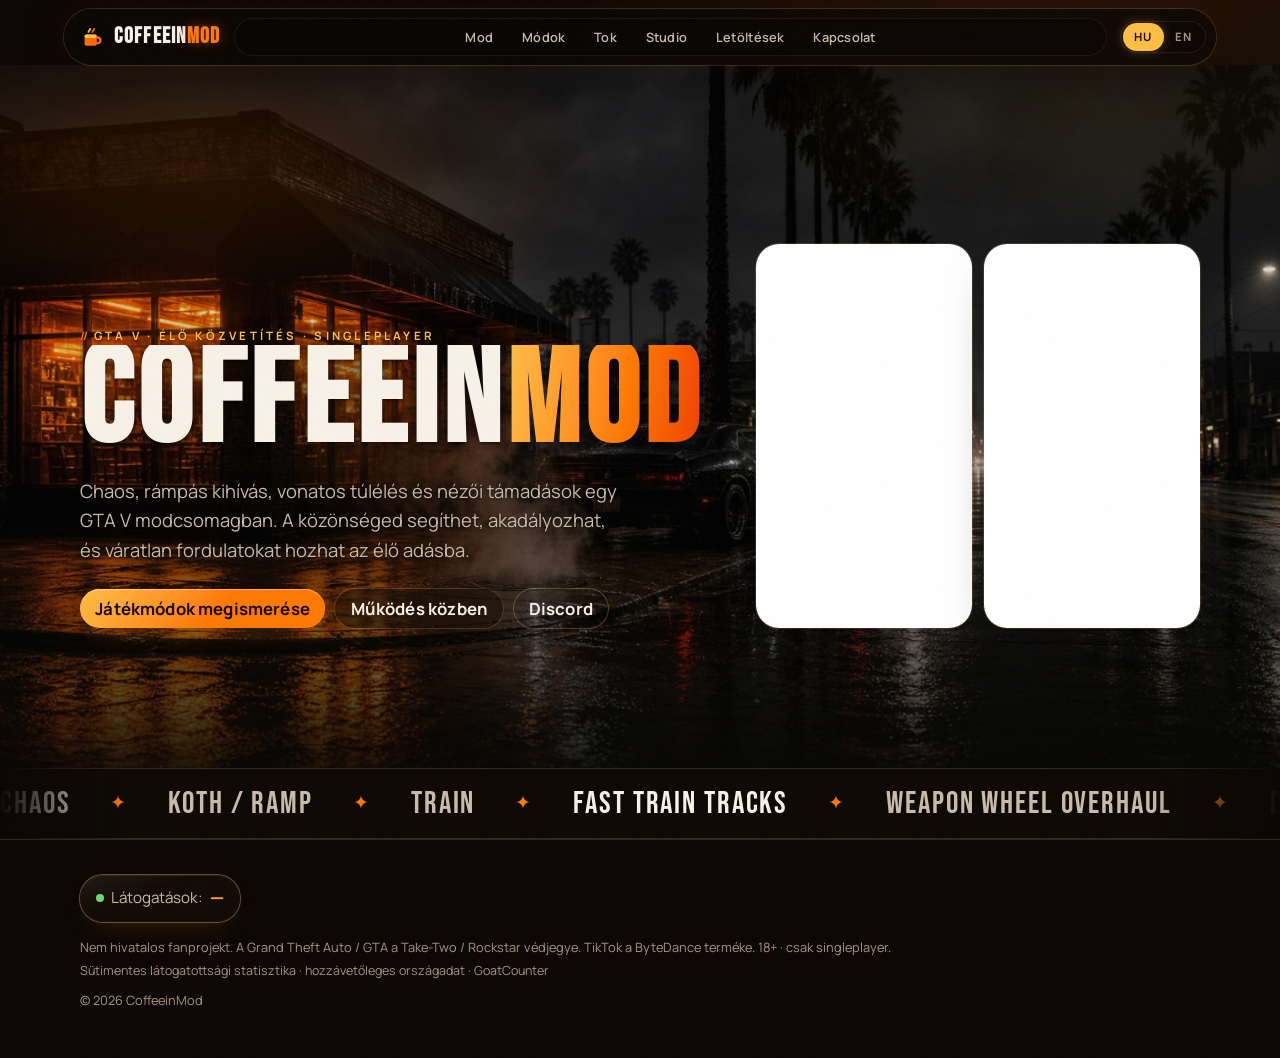
<file: index.html>
<!DOCTYPE html>
<html lang="hu">
<head>
  <meta charset="utf-8" />
  <meta name="viewport" content="width=device-width, initial-scale=1" />
  <title>Coffeein Mod — Chaos, KOTH, Train · GTA V</title>
  <meta name="description" content="Coffeein Mod GTA V-hez: Chaos, KOTH és Train mód, nézői támadások, TikTok-interakciók és testreszabható események élő közvetítésekhez." />
  <meta name="theme-color" content="#070604" />
  <meta name="color-scheme" content="dark" />
  <link rel="icon" href="favicon.svg" type="image/svg+xml" />
  <meta property="og:title" content="Coffeein Mod — Chaos, KOTH, Train" />
  <meta property="og:description" content="A nézőid is beleszólnak a GTA V kalandodba. Chaos, rámpás kihívás, vonatos túlélés." />
  <meta property="og:type" content="website" />
  <meta property="og:url" content="https://coffeeinmod.github.io/" />
  <meta property="og:image" content="https://coffeeinmod.github.io/images/og-cover.jpg" />
  <meta property="og:image:width" content="1200" />
  <meta property="og:image:height" content="630" />
  <meta property="og:locale" content="hu_HU" />
  <meta name="twitter:card" content="summary_large_image" />
  <meta name="twitter:title" content="Coffeein Mod — Chaos, KOTH, Train" />
  <meta name="twitter:description" content="A nézőid is beleszólnak a GTA V kalandodba." />
  <meta name="twitter:image" content="https://coffeeinmod.github.io/images/og-cover.jpg" />
  <link rel="preconnect" href="https://fonts.googleapis.com" />
  <link rel="preconnect" href="https://fonts.gstatic.com" crossorigin />
  <link href="https://fonts.googleapis.com/css2?family=Bebas+Neue&family=Manrope:wght@400..800&display=swap" rel="stylesheet" />
  <link rel="stylesheet" href="style.css?v=car2" />
</head>
<body>
  <div class="grain"></div>
  <header class="nav glass">
    <a class="brand" href="#top">
      <svg viewBox="0 0 32 32" aria-hidden="true"><rect width="32" height="32" rx="7" fill="#070604"/><path d="M12 10.2c0-1.8 2-1.8 2-3.6" fill="none" stroke="#FFC14A" stroke-width="2" stroke-linecap="round"/><path d="M16.4 10.2c0-1.8 2-1.8 2-3.6" fill="none" stroke="#FF6A00" stroke-width="2" stroke-linecap="round"/><rect x="7.5" y="13" width="14" height="13" rx="2.4" fill="#FF6A00"/><rect x="7.5" y="13" width="14" height="4.2" rx="2" fill="#FFC14A"/><path d="M21.5 16.4c2.7 0 4.2 1.3 4.2 3.4s-1.5 3.4-4.2 3.4" fill="none" stroke="#FF6A00" stroke-width="2.6" stroke-linecap="round"/></svg>
      <span class="brand-text">Coffeein<span class="brand-accent">Mod</span></span>
    </a>
    <nav class="links" aria-label="Oldal menü">
      <a href="#mod" data-i="nav.mod"></a>
      <a href="#effects" data-i="nav.modes"></a>
      <a href="#tok" data-i="nav.tok"></a>
      <a href="#studio" data-i="nav.studio"></a>
      <a href="#downloads" data-i="nav.downloads"></a>
      <a href="#community" data-i="nav.community"></a>
    </nav>
    <div class="lang" role="group" aria-label="Language">
      <button type="button" id="hu" class="on">HU</button>
      <button type="button" id="en">EN</button>
    </div>
  </header>
  <div class="mob-nav wrap" aria-label="Menü">
    <a href="#mod" data-i="nav.mod"></a>
    <a href="#effects" data-i="nav.modes"></a>
    <a href="#tok" data-i="nav.tok"></a>
    <a href="#studio" data-i="nav.studio"></a>
    <a href="#downloads" data-i="nav.downloads"></a>
    <a href="#community" data-i="nav.community"></a>
  </div>


  <main id="top">
    <section class="hero">
      <div class="hero-bg" id="hero-bg" style="background-image:linear-gradient(180deg,rgb(7 6 4/.18) 0%,rgb(7 6 4/.12) 45%,rgb(7 6 4/.35) 70%,#070604 100%),url('images/hero.jpg');"></div>
      <div class="hero-glow" aria-hidden="true"></div>
      <div class="wrap hero-grid">
        <div class="hero-copy">
          <p class="kicker" data-i="hero.kicker"></p>
          <h1 class="display hero-title"><span class="reveal">COFFEEIN</span><span class="neon reveal">MOD</span></h1>
          <p class="lead" data-i="hero.lead"></p>
          <div class="row">
            <a class="btn btn-primary" href="#mod" data-i="hero.cta"></a>
            <a class="btn btn-glass" href="https://www.youtube.com/shorts/r468g9Y6TCg" target="_blank" rel="noreferrer" data-i="hero.watch"></a>
            <a class="btn btn-outline" href="https://discord.gg/3GxbZMJgB" target="_blank" rel="noreferrer" data-i="hero.discord"></a>
          </div>
        </div>
        <div class="hero-videos">
          <div class="hero-video glass">
            <iframe
              src="https://www.youtube.com/embed/r468g9Y6TCg"
              title="Coffeein Mod Shorts 1"
              allow="accelerometer; autoplay; clipboard-write; encrypted-media; gyroscope; picture-in-picture; web-share"
              allowfullscreen
              loading="lazy"
              referrerpolicy="strict-origin-when-cross-origin"></iframe>
          </div>
          <div class="hero-video glass">
            <iframe
              src="https://www.youtube.com/embed/VuGLKpTZHJ0"
              title="Coffeein Mod Shorts 2"
              allow="accelerometer; autoplay; clipboard-write; encrypted-media; gyroscope; picture-in-picture; web-share"
              allowfullscreen
              loading="lazy"
              referrerpolicy="strict-origin-when-cross-origin"></iframe>
          </div>
        </div>
      </div>
    </section>

    <div class="marquee" aria-hidden="true"><ul class="marquee-track"><li>Chaos</li><li>KOTH / Ramp</li><li>Train</li><li>Fast Train Tracks</li><li>Weapon Wheel Overhaul</li><li>Dismemberment</li><li>GTA V Legacy</li><li>GTA V Enhanced</li><li>TikTok Live</li><li>Coffeein Studio</li><li>Chaos</li><li>KOTH / Ramp</li><li>Train</li><li>Fast Train Tracks</li><li>Weapon Wheel Overhaul</li><li>Dismemberment</li><li>GTA V Legacy</li><li>GTA V Enhanced</li><li>TikTok Live</li><li>Coffeein Studio</li></ul></div>

    <section id="mod">
      <div class="wrap">
        <p class="kicker" data-i="mod.kicker"></p>
        <h2 class="display" data-i="mod.title"></h2>
        <p class="muted" data-i="mod.lead"></p>
        <div class="grid-2 feature-split">
          <article class="glass pad">
            <span class="tag" data-i="mod.tag"></span>
            <h3 class="display" data-i="mod.name"></h3>
            <p data-i="mod.body"></p>
            <ul class="bullets" id="mod-bullets"></ul>
          </article>
          <div class="gallery" id="mod-gallery"></div>
        </div>
      </div>
    </section>

    <section id="effects">
      <div class="wrap">
        <p class="kicker" data-i="effects.kicker"></p>
        <h2 class="display" data-i="effects.title"></h2>
        <p class="muted" data-i="effects.lead"></p>
        <div class="grid-3" id="effect-cats"></div>
        <p class="kicker" style="margin-top:3rem" data-i="effects.examples.kicker"></p>
        <h3 class="display section-sub" data-i="effects.examples.title"></h3>
        <div class="chips" id="effect-chips"></div>
        <div class="grid-2" style="margin-top:3rem">
          <article class="glass pad">
            <p class="kicker" data-i="how.kicker"></p>
            <h3 class="display" data-i="how.title"></h3>
            <ol class="bullets" id="how-steps" style="list-style:decimal;padding-left:1.3rem"></ol>
            <p class="hint" style="margin-top:1rem;color:var(--subtle);font-size:0.9rem" data-i="how.note"></p>
          </article>
          <article class="glass pad">
            <p class="kicker" data-i="install.kicker"></p>
            <h3 class="display" data-i="install.title"></h3>
            <p data-i="install.body"></p>
            <ul class="bullets" id="install-guides"></ul>
          </article>
        </div>
      </div>
    </section>

    <section id="tok">
      <div class="wrap">
        <p class="kicker" data-i="tok.kicker"></p>
        <h2 class="display" data-i="tok.title"></h2>
        <p class="muted" data-i="tok.lead"></p>
        <div class="grid-2 feature-split">
          <div class="gallery" id="tok-gallery"></div>
          <article class="glass pad">
            <span class="tag" data-i="tok.tag"></span>
            <h3 class="display" data-i="tok.name"></h3>
            <p data-i="tok.body"></p>
            <ul class="bullets" id="tok-bullets"></ul>
          </article>
        </div>
        <div class="grid-3" id="tok-features" style="margin-top:2rem"></div>
      </div>
    </section>

    
    <section id="studio">
      <div class="wrap">
        <p class="kicker" data-i="studio.kicker"></p>
        <h2 class="display" data-i="studio.title"></h2>
        <p class="muted" data-i="studio.lead"></p>
        <div class="grid-2 feature-split">
          <article class="glass pad">
            <span class="tag" data-i="studio.tag"></span>
            <h3 class="display" data-i="studio.name"></h3>
            <p data-i="studio.body"></p>
            <ul class="bullets" id="studio-bullets"></ul>
          </article>
          <div class="gallery" id="studio-gallery"></div>
        </div>
        <p class="kicker" style="margin-top:3rem" data-i="studio.overlays.kicker"></p>
        <h3 class="display section-sub" data-i="studio.overlays.title"></h3>
        <div class="grid-3" id="studio-overlays"></div>
        <div class="chips" id="studio-chips" style="margin-top:1.2rem"></div>
      </div>
    </section>

    

    <div id="downloads" class="wrap" style="padding-top:7rem">
      <p class="kicker" data-i="downloads.kicker"></p>
      <h2 class="display" data-i="downloads.title"></h2>
      <p class="muted" data-i="downloads.lead"></p>
    </div>

    <div id="dl-gate" class="wrap"><div class="glass pad dl-gate">
      <p class="dl-gate-text" data-gate="text"></p>
      <div class="row">
        <a class="btn btn-outline" id="gate-yt" href="https://www.youtube.com/@c0ffeein?sub_confirmation=1" target="_blank" rel="noreferrer"><span data-gate="yt"></span></a>
        <a class="btn btn-outline" id="gate-dc" href="https://discord.gg/3GxbZMJgB" target="_blank" rel="noreferrer"><span data-gate="dc"></span></a>
      </div>
      <p class="dl-gate-status" data-gate="status"></p>
      <div class="qr-row">
        <a class="qr-card" href="https://www.youtube.com/@c0ffeein" target="_blank" rel="noreferrer"><img src="images/youtube-qr.png" width="160" height="160" alt="YouTube QR" loading="lazy" /><span data-gate="qryt"></span></a>
        <a class="qr-card" href="https://discord.gg/3GxbZMJgB" target="_blank" rel="noreferrer"><img src="images/discord-qr.png" width="160" height="160" alt="Discord QR" loading="lazy" /><span data-gate="qrdc"></span></a>
      </div>
    </div></div>

    <section id="traintracks">
      <div class="wrap">
        <p class="kicker" data-i="train.kicker"></p>
        <h2 class="display" data-i="train.title"></h2>
        <p class="muted" data-i="train.lead"></p>
        <div class="gallery" id="train-gallery" style="margin:1.5rem 0 1.75rem"></div>
        <div class="grid-2 feature-split">
          <article class="glass pad">
            <span class="tag" data-i="train.tag"></span>
            <h3 class="display" data-i="train.name"></h3>
            <p data-i="train.body"></p>
            <ul class="bullets" id="train-bullets"></ul>
            <div class="row" style="margin-top:1.2rem">
              <a class="btn btn-primary gated-dl" href="downloads/FastTrainTracks.zip" download data-i="train.download"></a>
              <a class="btn btn-outline" href="https://openiv.com/" target="_blank" rel="noreferrer">OpenIV</a>
            </div>
            <p class="hint" style="margin-top:0.7rem;color:var(--subtle);font-size:0.85rem" data-i="train.hint"></p>
          </article>
          <article class="glass pad">
            <span class="tag" data-i="train.steps.tag"></span>
            <h3 class="display" data-i="train.steps.title"></h3>
            <ol class="bullets" id="train-steps" style="list-style:decimal;padding-left:1.3rem"></ol>
          </article>
        </div>
      </div>
    </section>

    <section id="weaponwheel">
      <div class="wrap">
        <p class="kicker" data-i="wheelmod.kicker"></p>
        <h2 class="display" data-i="wheelmod.title"></h2>
        <p class="muted" data-i="wheelmod.lead"></p>
        <div class="gallery" id="wheelmod-gallery" style="margin:1.5rem 0 1.75rem"></div>
        <div class="grid-2 feature-split">
          <article class="glass pad">
            <span class="tag" data-i="wheelmod.tag"></span>
            <h3 class="display" data-i="wheelmod.name"></h3>
            <p data-i="wheelmod.body"></p>
            <ul class="bullets" id="wheelmod-bullets"></ul>
            <div class="row" style="margin-top:1.2rem">
              <a class="btn btn-primary gated-dl" href="downloads/WeaponWheelOverhaul-v2.53.zip" download data-i="wheelmod.download"></a>
              <a class="btn btn-outline" href="https://github.com/scripthookvdotnet/scripthookvdotnet-nightly/releases" target="_blank" rel="noreferrer">SHVDN Nightly</a>
              <a class="btn btn-outline" href="https://www.dev-c.com/gtav/scripthookv/" target="_blank" rel="noreferrer">Script Hook V</a>
            </div>
            <p class="hint" style="margin-top:0.7rem;color:var(--subtle);font-size:0.85rem" data-i="wheelmod.hint"></p>
          </article>
          <article class="glass pad">
            <span class="tag" data-i="wheelmod.req.tag"></span>
            <h3 class="display" data-i="wheelmod.req.title"></h3>
            <ul class="bullets" id="wheelmod-reqs"></ul>
            <p class="kicker" style="margin-top:1.4rem" data-i="wheelmod.steps.kicker"></p>
            <ol class="bullets" id="wheelmod-steps" style="list-style:decimal;padding-left:1.3rem"></ol>
          </article>
        </div>
      </div>
    </section>

    <section id="dismember">
      <div class="wrap">
        <p class="kicker" data-i="dis.kicker"></p>
        <h2 class="display" data-i="dis.title"></h2>
        <p class="muted" data-i="dis.lead"></p>
        <div class="gallery" id="dis-gallery" style="margin:1.5rem 0 1.75rem"></div>
        <div class="grid-2 feature-split">
          <article class="glass pad">
            <span class="tag" data-i="dis.tag"></span>
            <h3 class="display" data-i="dis.name"></h3>
            <p data-i="dis.body"></p>
            <ul class="bullets" id="dis-bullets"></ul>
            <div class="row" style="margin-top:1.2rem">
              <a class="btn btn-primary gated-dl" id="dis-dl" href="downloads/CoffeeinMod-Dismemberment.zip" download data-i="dis.download"></a>
              <a class="btn btn-outline" href="https://github.com/scripthookvdotnet/scripthookvdotnet-nightly/releases" target="_blank" rel="noreferrer">SHVDN Nightly</a>
              <a class="btn btn-outline" href="http://www.dev-c.com/gtav/scripthookv/" target="_blank" rel="noreferrer">Script Hook V</a>
            </div>
            <p class="hint" style="margin-top:0.7rem;color:var(--subtle);font-size:0.85rem" data-i="dis.hint"></p>
          </article>
          <article class="glass pad">
            <span class="tag" data-i="dis.req.tag"></span>
            <h3 class="display" data-i="dis.req.title"></h3>
            <ul class="bullets" id="dis-reqs"></ul>
            <p class="kicker" style="margin-top:1.4rem" data-i="dis.steps.kicker"></p>
            <ol class="bullets" id="dis-steps" style="list-style:decimal;padding-left:1.3rem"></ol>
          </article>
        </div>
      </div>
    </section>

    <section id="soon">
      <div class="wrap">
        <div class="glass cta-block">
          <p class="kicker" data-i="soon.kicker"></p>
          <h2 class="display" data-i="soon.title"></h2>
          <p class="muted" data-i="soon.body"></p>
        </div>
      </div>
    </section>

    <section id="community">
      <div class="wrap">
        <p class="kicker" data-i="community.kicker"></p>
        <h2 class="display" data-i="community.title"></h2>
        <p class="muted" data-i="community.body"></p>
        <div class="grid-2 community-links">
          <a class="glass feat community-card" href="https://discord.gg/3GxbZMJgB" target="_blank" rel="noreferrer">
            <span class="community-icon discord" aria-hidden="true">
              <svg viewBox="0 0 24 24" role="img"><path fill="currentColor" d="M20.317 4.37a19.8 19.8 0 0 0-4.885-1.515.07.07 0 0 0-.079.037c-.21.375-.444.864-.608 1.25a18.3 18.3 0 0 0-5.487 0 12.6 12.6 0 0 0-.617-1.25.08.08 0 0 0-.079-.037A19.7 19.7 0 0 0 3.677 4.37a.09.09 0 0 0-.032.027C.533 9.046-.32 13.58.099 18.057a.08.08 0 0 0 .031.057 19.9 19.9 0 0 0 5.993 3.03.08.08 0 0 0 .084-.028 14 14 0 0 0 1.226-1.994.08.08 0 0 0-.041-.106 13.1 13.1 0 0 1-1.872-.892.08.08 0 0 1-.008-.128c.126-.094.252-.192.373-.291a.08.08 0 0 1 .078-.01c3.928 1.793 8.18 1.793 12.062 0a.08.08 0 0 1 .079.01c.12.099.247.198.373.292a.08.08 0 0 1-.006.127 12.3 12.3 0 0 1-1.873.891.08.08 0 0 0-.041.107c.36.698.772 1.363 1.225 1.993a.08.08 0 0 0 .084.028 19.8 19.8 0 0 0 6.002-3.03.08.08 0 0 0 .032-.054c.5-5.177-.838-9.674-3.549-13.66a.06.06 0 0 0-.031-.028M8.02 15.331c-1.183 0-2.157-1.085-2.157-2.419 0-1.333.956-2.419 2.157-2.419 1.21 0 2.176 1.096 2.157 2.42 0 1.333-.956 2.418-2.157 2.418m7.975 0c-1.183 0-2.157-1.085-2.157-2.419 0-1.333.955-2.419 2.157-2.419 1.21 0 2.176 1.096 2.157 2.42 0 1.333-.946 2.418-2.157 2.418"/></svg>
            </span>
            <div class="community-copy">
              <h3 class="display" data-i="community.discord"></h3>
              <p>discord.gg/3GxbZMJgB</p>
            </div>
          </a>
          <a class="glass feat community-card" href="https://www.youtube.com/@c0ffeein" target="_blank" rel="noreferrer">
            <span class="community-icon youtube" aria-hidden="true">
              <svg viewBox="0 0 24 24" role="img"><path fill="currentColor" d="M23.5 6.2a3.02 3.02 0 0 0-2.12-2.14C19.5 3.5 12 3.5 12 3.5s-7.5 0-9.38.56A3.02 3.02 0 0 0 .5 6.2 31.6 31.6 0 0 0 0 12a31.6 31.6 0 0 0 .5 5.8 3.02 3.02 0 0 0 2.12 2.14C4.5 20.5 12 20.5 12 20.5s7.5 0 9.38-.56a3.02 3.02 0 0 0 2.12-2.14A31.6 31.6 0 0 0 24 12a31.6 31.6 0 0 0-.5-5.8M9.75 15.5v-7l6.5 3.5z"/></svg>
            </span>
            <div class="community-copy">
              <h3 class="display" data-i="community.youtube"></h3>
              <p>@c0ffeein</p>
            </div>
          </a>
        </div>
      </div>
    </section>
  </main>

  <footer>
    <div class="wrap">
      <p class="visitor-stat glass">
        <span class="visitor-dot" aria-hidden="true"></span>
        <span data-i="footer.visitors"></span>
        <strong id="visitor-count" aria-live="polite">—</strong>
      </p>
      <p data-i="footer.unofficial"></p>
      <p class="analytics-note" data-i="footer.analytics"></p>
      <p style="margin-top:0.6rem">© <span id="y"></span> CoffeeinMod</p>
    </div>
  </footer>

  <script>
    window.goatcounter = {
      path: function () { return window.location.pathname; }
    };
  </script>
  <script data-goatcounter="https://coffeein.goatcounter.com/count"
          async src="https://gc.zgo.at/count.js"></script>
  <script src="app.js?v=car2"></script>
  <script src="gate.js?v=2"></script>
</body>
</html>
</file>
<file: style.css>
:root {
  --bg: #070604;
  --fg: #f6efe4;
  --muted: #b7a894;
  --subtle: #7d6f5d;
  --primary: #ff6a00;
  --accent: #ffc14a;
  --glass: rgb(12 9 6 / 0.62);
  --line: rgb(255 196 110 / 0.18);
  --ease: cubic-bezier(0.22, 1, 0.36, 1);
}
*, *::before, *::after { box-sizing: border-box; margin: 0; }
html { color-scheme: dark; scroll-behavior: smooth; }
body {
  font-family: Manrope, ui-sans-serif, system-ui, sans-serif;
  background: var(--bg);
  color: var(--fg);
  min-height: 100dvh;
  -webkit-font-smoothing: antialiased;
  overflow-x: hidden;
}
img { display: block; max-width: 100%; }
.display { font-family: "Bebas Neue", Impact, sans-serif; letter-spacing: 0.04em; }
.kicker {
  font-size: 0.72rem; font-weight: 700; letter-spacing: 0.28em;
  text-transform: uppercase; color: var(--accent);
}
.glass {
  background: var(--glass);
  backdrop-filter: blur(18px);
  -webkit-backdrop-filter: blur(18px);
  box-shadow: 0 0 0 1px var(--line), 0 0 28px rgb(255 106 0 / 0.08);
  border-radius: 1.25rem;
}
.neon {
  color: var(--primary);
  text-shadow: 0 0 18px rgb(255 106 0 / 0.55), 0 0 42px rgb(255 106 0 / 0.22);
}
a { color: inherit; text-decoration: none; }
.wrap { width: min(70rem, calc(100% - 2rem)); margin-inline: auto; }

header.nav {
  position: sticky; top: 0.55rem; z-index: 40;
  display: grid;
  grid-template-columns: auto 1fr auto;
  align-items: center;
  gap: 0.85rem;
  padding: 0.55rem 0.65rem 0.55rem 0.85rem;
  width: min(72rem, calc(100% - 1.1rem));
  margin: 0.55rem auto 0;
  border-radius: 999px;
  background: rgb(10 8 6 / 0.72);
  box-shadow:
    0 0 0 1px rgb(255 196 110 / 0.16),
    0 10px 40px rgb(0 0 0 / 0.35),
    0 0 28px rgb(255 106 0 / 0.08);
}
.brand {
  display: flex; align-items: center; gap: 0.55rem;
  font-weight: 700; flex-shrink: 0; min-width: 0;
}
.brand svg { width: 28px; height: 28px; flex-shrink: 0; }
.brand-text {
  font-family: "Bebas Neue", Impact, sans-serif;
  font-size: 1.35rem; letter-spacing: 0.06em; line-height: 1;
  white-space: nowrap;
}
.brand-accent {
  color: var(--primary);
  text-shadow: 0 0 14px rgb(255 106 0 / 0.45);
}
nav.links {
  display: flex;
  flex-wrap: nowrap;
  justify-content: center;
  gap: 0.2rem;
  padding: 0.2rem;
  border-radius: 999px;
  background: rgb(0 0 0 / 0.28);
  box-shadow: inset 0 0 0 1px rgb(255 196 110 / 0.08);
  overflow-x: auto;
  scrollbar-width: none;
}
nav.links::-webkit-scrollbar { display: none; }
nav.links a {
  flex: 0 0 auto;
  font-size: 0.8rem;
  font-weight: 600;
  letter-spacing: 0.02em;
  color: var(--muted);
  padding: 0.45rem 0.8rem;
  border-radius: 999px;
  transition: color 0.2s var(--ease), background 0.2s var(--ease), box-shadow 0.2s var(--ease);
  white-space: nowrap;
}
nav.links a:hover {
  color: var(--fg);
  background: rgb(255 106 0 / 0.1);
}
nav.links a.is-active {
  color: #140a00;
  background: var(--primary);
  box-shadow: 0 0 16px rgb(255 106 0 / 0.35);
}
.lang {
  display: inline-flex;
  flex-shrink: 0;
  gap: 0;
  padding: 0.18rem;
  border-radius: 999px;
  background: rgb(0 0 0 / 0.28);
  box-shadow: inset 0 0 0 1px rgb(255 196 110 / 0.1);
}
.lang button, .btn {
  font: inherit; cursor: pointer; border: 0; color: var(--fg);
  border-radius: 999px; padding: 0.5rem 0.95rem;
}
.lang button {
  background: transparent;
  color: var(--subtle);
  padding: 0.38rem 0.7rem;
  font-size: 0.72rem;
  font-weight: 700;
  letter-spacing: 0.08em;
}
.lang button.on {
  color: #140a00;
  background: var(--accent);
  box-shadow: 0 0 12px rgb(255 193 74 / 0.28);
}
.btn-primary { background: var(--primary); color: #140a00; font-weight: 700; box-shadow: 0 0 18px rgb(255 106 0 / 0.4); }
.btn-glass { background: var(--glass); box-shadow: 0 0 0 1px var(--line); }
.btn-outline { background: transparent; box-shadow: 0 0 0 1px rgb(255 196 110 / 0.28); }
.mob-nav { display: none; }

.hero {
  position: relative; min-height: min(88dvh, 52rem);
  display: flex; align-items: flex-end; overflow: hidden;
}
.hero-bg {
  position: absolute; inset: 0;
  background:
    linear-gradient(180deg, rgb(7 6 4 / 0.25), var(--bg) 90%),
    radial-gradient(70% 55% at 75% 20%, rgb(255 106 0 / 0.28), transparent 55%),
    #0c0906;
  background-size: cover;
  background-position: center;
}
.hero .wrap { position: relative; z-index: 1; padding: 6rem 0 3.5rem; }
h1 { font-size: clamp(3.6rem, 14vw, 8.5rem); line-height: 0.84; }
.lead { max-width: 34rem; margin-top: 1.1rem; color: var(--muted); font-size: 1.02rem; line-height: 1.6; }
.row { display: flex; flex-wrap: wrap; gap: 0.65rem; margin-top: 1.5rem; }

section { padding: 4.25rem 0; }
h2 { font-size: clamp(2.2rem, 5.5vw, 3.3rem); margin-top: 0.45rem; line-height: 1; }
.muted { color: var(--muted); margin-top: 0.85rem; max-width: 40rem; line-height: 1.6; }
.section-sub { font-size: clamp(1.5rem, 3.5vw, 2rem); margin-top: 0.35rem; }

.grid-2, .grid-3 { display: grid; gap: 1rem; margin-top: 1.75rem; }
@media (min-width: 860px) {
  .grid-2 { grid-template-columns: 1fr 1fr; }
  .grid-3 { grid-template-columns: 1fr 1fr 1fr; }
}

.feature-split { align-items: stretch; }
.feature-split > * { min-width: 0; }

.pad { padding: 1.25rem 1.3rem 1.4rem; }
.pad h3 { margin: 0.5rem 0 0.65rem; font-size: clamp(1.7rem, 3vw, 2.1rem); line-height: 1; }
.pad > p { color: var(--muted); line-height: 1.55; font-size: 0.94rem; }
.tag {
  display: inline-block; font-size: 0.66rem; font-weight: 700;
  letter-spacing: 0.16em; text-transform: uppercase;
  color: #140a00; background: var(--accent);
  padding: 0.28rem 0.55rem; border-radius: 999px;
}
.bullets { margin: 0.9rem 0 0; padding-left: 1.05rem; color: var(--muted); line-height: 1.5; font-size: 0.92rem; }
.bullets li { margin: 0.3rem 0; }

.gallery {
  display: grid;
  grid-template-columns: 1fr 1fr;
  gap: 0.75rem;
  align-content: start;
}
.shot {
  margin: 0; overflow: hidden; border-radius: 1.1rem;
  box-shadow: 0 0 0 1px var(--line);
  background: rgb(12 9 6 / 0.7);
}
.shot img {
  width: 100%;
  height: 8.5rem;
  object-fit: cover;
}
.shot figcaption {
  font-size: 0.7rem; color: var(--subtle);
  padding: 0.4rem 0.65rem 0.55rem; letter-spacing: 0.03em;
}

.feat { padding: 1.15rem 1.2rem; }
.feat h3 { font-size: 1.55rem; line-height: 1.05; }
.feat p { color: var(--muted); font-size: 0.9rem; line-height: 1.55; margin-top: 0.45rem; }

.chips { display: flex; flex-wrap: wrap; gap: 0.45rem; margin-top: 1rem; }
.chip {
  font-size: 0.8rem; color: var(--fg);
  background: rgb(255 106 0 / 0.12);
  box-shadow: 0 0 0 1px rgb(255 196 110 / 0.22);
  border-radius: 999px; padding: 0.35rem 0.75rem;
}

.cta-block { padding: 1.75rem 1.4rem; }
footer { padding: 2.2rem 0 3rem; color: var(--subtle); font-size: 0.8rem; line-height: 1.5; }

.grain {
  pointer-events: none; position: fixed; inset: 0; z-index: 50; opacity: 0.06;
  background-image: url("data:image/svg+xml,%3Csvg xmlns='http://www.w3.org/2000/svg' width='140' height='140'%3E%3Cfilter id='n'%3E%3CfeTurbulence type='fractalNoise' baseFrequency='.85' numOctaves='2' stitchTiles='stitch'/%3E%3C/filter%3E%3Crect width='100%25' height='100%25' filter='url(%23n)' opacity='.55'/%3E%3C/svg%3E");
}

@media (max-width: 859px) {
  header.nav {
    grid-template-columns: 1fr auto;
    border-radius: 1.15rem;
    padding: 0.65rem 0.75rem;
  }
  nav.links { display: none; }
  .mob-nav {
    display: flex;
    flex-wrap: nowrap;
    gap: 0.35rem;
    width: min(72rem, calc(100% - 1.1rem));
    margin: 0.55rem auto 0;
    padding: 0.35rem;
    overflow-x: auto;
    scrollbar-width: none;
    border-radius: 999px;
    background: rgb(10 8 6 / 0.65);
    box-shadow: 0 0 0 1px rgb(255 196 110 / 0.14);
  }
  .mob-nav::-webkit-scrollbar { display: none; }
  .mob-nav a {
    flex: 0 0 auto;
    font-size: 0.74rem;
    font-weight: 600;
    color: var(--muted);
    padding: 0.42rem 0.75rem;
    border-radius: 999px;
    transition: color 0.2s var(--ease), background 0.2s var(--ease);
    white-space: nowrap;
  }
  .mob-nav a:hover { color: var(--fg); background: rgb(255 106 0 / 0.1); }
  .mob-nav a.is-active {
    color: #140a00;
    background: var(--primary);
    box-shadow: 0 0 14px rgb(255 106 0 / 0.3);
  }
  .gallery { grid-template-columns: 1fr 1fr; }
  .shot img { height: 7.5rem; }
}
@media (max-width: 520px) {
  .gallery { grid-template-columns: 1fr; }
  .shot img { height: 11rem; }
  h1 { font-size: clamp(3.2rem, 18vw, 4.8rem); }
}

.gallery .shot.shot-hero { grid-column: 1 / -1; }
.gallery .shot.shot-hero img {
  height: auto;
  max-height: 22rem;
  width: 100%;
  object-fit: contain;
  object-position: top center;
  background: #0b0907;
}
@media (max-width: 520px) {
  .gallery .shot.shot-hero img { max-height: 16rem; }
}


.hero-grid {
  display: grid;
  grid-template-columns: 1.1fr auto;
  gap: 1.75rem 1.5rem;
  align-items: end;
}
.hero-videos {
  display: flex;
  gap: 0.75rem;
  justify-self: end;
  align-items: end;
}
.hero-video {
  overflow: hidden;
  border-radius: 1.25rem;
  aspect-ratio: 9 / 16;
  width: min(13.5rem, 42vw);
  max-height: min(26rem, 68dvh);
  flex: 0 0 auto;
}
.hero-video iframe {
  width: 100%;
  height: 100%;
  border: 0;
  display: block;
}
@media (max-width: 860px) {
  .hero-grid {
    grid-template-columns: 1fr;
    justify-items: center;
  }
  .hero-copy { width: 100%; }
  .hero-videos {
    justify-self: center;
    width: 100%;
    justify-content: center;
    flex-wrap: wrap;
  }
  .hero-video {
    width: min(11.5rem, 44vw);
    max-height: 22rem;
  }
}


.hero-glow {
  pointer-events: none;
  position: absolute;
  inset: -10% -5% auto;
  height: 70%;
  z-index: 0;
  background:
    radial-gradient(45% 55% at 18% 35%, rgb(255 106 0 / 0.28), transparent 70%),
    radial-gradient(40% 50% at 82% 20%, rgb(255 193 74 / 0.16), transparent 65%);
  filter: blur(8px);
  animation: glowPulse 7s var(--ease) infinite alternate;
}
@keyframes glowPulse {
  from { opacity: 0.7; transform: scale(1); }
  to { opacity: 1; transform: scale(1.06); }
}
.hero-bg {
  transform: translate3d(0,0,0) scale(1.08);
  will-change: transform;
  transition: transform 0.15s linear;
}
.hero h1 .neon {
  animation: neonFlicker 4.5s ease-in-out infinite;
}
@keyframes neonFlicker {
  0%, 100% { text-shadow: 0 0 18px rgb(255 106 0 / 0.55), 0 0 42px rgb(255 106 0 / 0.22); }
  48% { text-shadow: 0 0 22px rgb(255 106 0 / 0.7), 0 0 58px rgb(255 106 0 / 0.35); }
  52% { text-shadow: 0 0 10px rgb(255 106 0 / 0.35), 0 0 24px rgb(255 106 0 / 0.12); }
}
.btn-primary:hover {
  box-shadow: 0 0 28px rgb(255 106 0 / 0.65);
  filter: brightness(1.06);
}
.hero-video {
  box-shadow: 0 0 0 1px var(--line), 0 0 32px rgb(255 106 0 / 0.18);
  transition: transform 0.35s var(--ease), box-shadow 0.35s var(--ease);
}
.hero-video:hover {
  transform: translateY(-4px);
  box-shadow: 0 0 0 1px rgb(255 196 110 / 0.35), 0 0 40px rgb(255 106 0 / 0.32);
}

.mode-card {
  position: relative;
  overflow: hidden;
  padding: 0;
  transition: transform 0.35s var(--ease), box-shadow 0.35s var(--ease);
}
.mode-card:hover {
  transform: translateY(-5px);
  box-shadow: 0 0 0 1px rgb(255 196 110 / 0.35), 0 0 36px rgb(255 106 0 / 0.22);
}
.mode-preview {
  position: relative;
  height: 9.5rem;
  overflow: hidden;
  background: #0b0907;
}
.mode-preview img {
  width: 100%;
  height: 100%;
  object-fit: cover;
  transform: scale(1.04);
  transition: transform 0.55s var(--ease), filter 0.55s var(--ease);
  filter: saturate(1.05) brightness(0.92);
}
.mode-card:hover .mode-preview img {
  transform: scale(1.12);
  filter: saturate(1.2) brightness(1.02);
}
.mode-preview::after {
  content: "";
  position: absolute;
  inset: auto 0 0;
  height: 55%;
  background: linear-gradient(180deg, transparent, rgb(7 6 4 / 0.92));
  pointer-events: none;
}
.mode-body { padding: 0.85rem 1.15rem 1.2rem; }
.mode-body h3 { font-size: 1.7rem; line-height: 1.05; }
.mode-body p { color: var(--muted); font-size: 0.9rem; line-height: 1.55; margin-top: 0.45rem; }

.feat, .pad, .shot {
  transition: box-shadow 0.3s var(--ease), transform 0.3s var(--ease);
}
.feat:hover, .pad:hover {
  box-shadow: 0 0 0 1px rgb(255 196 110 / 0.28), 0 0 28px rgb(255 106 0 / 0.12);
}
@media (prefers-reduced-motion: reduce) {
  .hero-glow, .hero h1 .neon, .mode-preview img, .mode-card, .hero-bg, .hero-video { animation: none !important; transition: none !important; }
}


.community-card {
  display: flex;
  align-items: center;
  gap: 1rem;
  padding: 1.2rem 1.25rem;
  transition: transform 0.3s var(--ease), box-shadow 0.3s var(--ease);
}
.community-card:hover {
  transform: translateY(-4px);
  box-shadow: 0 0 0 1px rgb(255 196 110 / 0.3), 0 0 32px rgb(255 106 0 / 0.16);
}
.community-icon {
  flex: 0 0 auto;
  width: 3.1rem;
  height: 3.1rem;
  border-radius: 1rem;
  display: grid;
  place-items: center;
}
.community-icon svg { width: 1.55rem; height: 1.55rem; display: block; }
.community-icon.discord {
  color: #fff;
  background: #5865F2;
  box-shadow: 0 0 18px rgb(88 101 242 / 0.45);
}
.community-icon.youtube {
  color: #fff;
  background: #FF0000;
  box-shadow: 0 0 18px rgb(255 0 0 / 0.35);
}
.community-copy { min-width: 0; }
.community-copy h3 { margin: 0; font-size: 1.55rem; line-height: 1.05; }
.community-copy p {
  margin-top: 0.35rem;
  color: var(--muted);
  font-size: 0.9rem;
  overflow: hidden;
  text-overflow: ellipsis;
}

.visitor-stat {
  display: inline-flex;
  align-items: center;
  gap: 0.45rem;
  margin-top: 1rem;
  padding: 0.55rem 0.8rem;
  color: var(--muted);
  font-size: 0.88rem;
}
.visitor-stat strong {
  color: var(--accent-2);
  font-family: "Manrope", sans-serif;
  font-variant-numeric: tabular-nums;
}
.analytics-note {
  margin-top: 0.35rem;
  color: var(--subtle);
  font-size: 0.78rem;
}

/* Download gate (honor-based) */
.dl-gate { margin-top: 1.5rem; text-align: center; }
.dl-gate .row { justify-content: center; gap: .7rem; flex-wrap: wrap; margin: .9rem 0; }
.dl-gate-status { color: var(--subtle); font-size: .9rem; }
#dl-gate .btn.done { border-color: #3ddc84; color: #3ddc84; }
#dl-gate .btn.done::before { content: "✓ "; }
.gated-dl.locked { opacity: .45; cursor: not-allowed; filter: grayscale(.6); position: relative; }
.gated-dl.locked::after { content: attr(data-lock); margin-left: .5em; font-size: .85em; }
.qr-row { display: flex; justify-content: center; gap: 1.5rem; flex-wrap: wrap; margin-top: 1.1rem; }
.qr-card { display: flex; flex-direction: column; align-items: center; gap: .5rem; color: var(--subtle); font-size: .85rem; text-decoration: none; }
.qr-card img { width: 160px; height: 160px; border-radius: 12px; background: #fff; }

/* Tab-style pages: only the selected block of <main> is visible */
main > [hidden] { display: none !important; }
main > [data-tab]:not(.hero):first-child, main > section[data-tab]:not([hidden]) { min-height: 60vh; }
main > .sub-hidden { display: none !important; }
.subtabs { display: flex; gap: .5rem; flex-wrap: nowrap; overflow-x: auto; padding-top: 2rem; padding-bottom: .5rem; scroll-margin-top: 6rem; scrollbar-width: none; }
.subtabs::-webkit-scrollbar { display: none; }
.subtabs a { flex: 0 0 auto; padding: .55rem 1rem; border-radius: 999px; border: 1px solid rgb(255 106 0 / .35); color: var(--fg); text-decoration: none; font-weight: 600; white-space: nowrap; }
.subtabs a:hover { background: rgb(255 106 0 / .1); }
.subtabs a.is-active { background: rgb(255 106 0); color: #070604; border-color: transparent; }
@media (max-width: 640px) { .subtabs a { padding: .5rem .8rem; font-size: .9rem; } }

/* =====================================================================
   2026 redesign layer — modern CSS, no build step.
   oklch tokens · fluid clamp() type · glass + bento cards · :has()
   container queries · view transitions · scroll-driven reveals
   ===================================================================== */

:root {
  --bg: oklch(0.13 0.012 60);
  --bg-2: oklch(0.17 0.018 55);
  --fg: oklch(0.96 0.015 80);
  --muted: oklch(0.80 0.03 75);      /* ≥ 7:1 on bg */
  --subtle: oklch(0.68 0.035 70);    /* ≥ 4.5:1 on bg */
  --primary: oklch(0.72 0.19 50);
  --accent: oklch(0.84 0.15 80);
  --accent-2: var(--accent);
  --glass: oklch(0.18 0.02 60 / 0.55);
  --line: oklch(0.85 0.1 75 / 0.16);
  --line-strong: oklch(0.85 0.12 70 / 0.38);
  --glow: oklch(0.72 0.19 50 / 0.28);
  --radius: clamp(1rem, 0.8rem + 0.8vw, 1.5rem);
  --step-0: clamp(0.95rem, 0.9rem + 0.2vw, 1.05rem);
  --space: clamp(3rem, 2rem + 4vw, 6rem);
  --ease: cubic-bezier(0.22, 1, 0.36, 1);
}
body {
  font-size: var(--step-0);
  background:
    radial-gradient(60rem 40rem at 85% -10%, oklch(0.72 0.19 50 / 0.12), transparent 60%),
    radial-gradient(50rem 35rem at -10% 40%, oklch(0.84 0.15 80 / 0.06), transparent 60%),
    var(--bg);
  background-attachment: fixed;
  text-rendering: optimizeLegibility;
}
::selection { background: var(--primary); color: oklch(0.15 0.03 50); }
h1, h2, h3 { text-wrap: balance; }
p, li { text-wrap: pretty; }
section { padding-block: var(--space); }

/* Accessible focus rings everywhere */
:where(a, button, [role="tab"], iframe):focus-visible {
  outline: 2px solid var(--accent);
  outline-offset: 3px;
  border-radius: 999px;
}
.skip { position: absolute; left: -999px; }

/* Glass surfaces with a gradient hairline border */
.glass {
  position: relative;
  background:
    linear-gradient(160deg, oklch(1 0 0 / 0.06), transparent 40%),
    var(--glass);
  backdrop-filter: blur(20px) saturate(140%);
  -webkit-backdrop-filter: blur(20px) saturate(140%);
  border-radius: var(--radius);
  box-shadow:
    inset 0 1px 0 oklch(1 0 0 / 0.07),
    0 0 0 1px var(--line),
    0 20px 50px -20px oklch(0 0 0 / 0.6);
}
header.nav.glass { border-radius: 999px; }
@media (max-width: 859px) { header.nav.glass { border-radius: 1.15rem; } }

/* Header gets denser once page scrolls (scroll-driven, no JS) */
@supports (animation-timeline: scroll()) {
  @media (prefers-reduced-motion: no-preference) {
    header.nav {
      animation: navShrink linear both;
      animation-timeline: scroll(root);
      animation-range: 0 160px;
    }
    @keyframes navShrink {
      to { background: oklch(0.14 0.015 60 / 0.9); box-shadow: 0 0 0 1px var(--line-strong), 0 12px 40px oklch(0 0 0 / 0.5); }
    }
  }
}

/* Buttons: tactile, gradient, consistent */
.btn { font-weight: 700; letter-spacing: 0.01em; transition: transform .2s var(--ease), box-shadow .2s var(--ease), background .2s var(--ease); }
.btn:active { transform: translateY(1px) scale(0.98); }
.btn-primary {
  background: linear-gradient(135deg, var(--accent), var(--primary) 55%);
  color: oklch(0.15 0.03 50);
  box-shadow: 0 8px 24px -8px var(--glow), inset 0 1px 0 oklch(1 0 0 / 0.35);
}
.btn-primary:hover { box-shadow: 0 12px 32px -8px oklch(0.72 0.19 50 / 0.6), inset 0 1px 0 oklch(1 0 0 / 0.35); transform: translateY(-2px); }
.btn-outline:hover, .btn-glass:hover { box-shadow: 0 0 0 1px var(--line-strong); background: oklch(0.72 0.19 50 / 0.1); }

/* Kicker as a pill label */
.kicker {
  display: inline-flex; align-items: center; gap: .5em;
  padding: .35rem .7rem; border-radius: 999px;
  background: oklch(0.84 0.15 80 / 0.08);
  box-shadow: inset 0 0 0 1px oklch(0.84 0.15 80 / 0.2);
}
.kicker::before { content: ""; width: .45em; height: .45em; border-radius: 50%; background: var(--primary); box-shadow: 0 0 8px var(--primary); }

/* Hero: gradient-clipped headline */
h1 { font-size: clamp(3.4rem, 1.5rem + 9vw, 8.5rem); }
h2 { font-size: clamp(2.2rem, 1.4rem + 3.5vw, 3.6rem); }
.hero h1 .neon {
  background: linear-gradient(100deg, var(--accent), var(--primary) 60%, oklch(0.62 0.22 35));
  -webkit-background-clip: text; background-clip: text; color: transparent;
  text-shadow: none; animation: none;
  filter: drop-shadow(0 0 24px oklch(0.72 0.19 50 / 0.35));
}
.lead { font-size: clamp(1rem, 0.95rem + 0.3vw, 1.15rem); }

/* Bento grids: varied tile sizes on wide screens */
.grid-2, .grid-3 { gap: clamp(.75rem, .5rem + 1vw, 1.25rem); }
@media (min-width: 860px) {
  .grid-3 { grid-template-columns: repeat(6, 1fr); grid-auto-flow: dense; }
  .grid-3 > * { grid-column: span 2; }
  .grid-3 > :first-child:nth-last-child(n + 4) { grid-column: span 4; }
  .grid-3:has(> :nth-child(4)) > :nth-child(4) { grid-column: span 2; }
}

/* Cards: container queries so each card adapts to its own width */
.pad, .feat, .mode-card, .community-card { container-type: inline-size; }
.pad, .feat, .mode-card, .community-card, .shot {
  transition: transform .35s var(--ease), box-shadow .35s var(--ease);
}
.pad:hover, .feat:hover, .mode-card:hover, .community-card:hover {
  transform: translateY(-4px);
  box-shadow: inset 0 1px 0 oklch(1 0 0 / 0.08), 0 0 0 1px var(--line-strong), 0 24px 60px -24px var(--glow);
}
@container (min-width: 32rem) {
  .pad h3 { font-size: 2.4rem; }
  .mode-preview { height: 12rem; }
}
.mode-preview { height: 10.5rem; }
.tag { background: linear-gradient(135deg, var(--accent), var(--primary)); color: oklch(0.15 0.03 50); }
.chip { background: oklch(0.72 0.19 50 / 0.1); box-shadow: inset 0 0 0 1px var(--line); }

/* Gallery shots */
.shot { border-radius: calc(var(--radius) - .2rem); box-shadow: 0 0 0 1px var(--line); }
.shot img { transition: transform .6s var(--ease); }
.shot:hover img { transform: scale(1.05); }
.gallery .shot.shot-hero:hover img { transform: none; }

/* Tab nav: active pill with glow */
nav.links a.is-active, .mob-nav a.is-active, .subtabs a.is-active {
  background: linear-gradient(135deg, var(--accent), var(--primary));
  color: oklch(0.15 0.03 50);
  box-shadow: 0 6px 18px -6px var(--glow);
}
.lang button.on { background: var(--accent); color: oklch(0.15 0.03 50); }

/* Sub-tabs as a segmented glass control */
.subtabs {
  width: fit-content; max-width: calc(100% - 2rem);
  margin-inline: auto; margin-top: 2rem;
  padding: .35rem; gap: .3rem;
  border-radius: 999px;
  background: var(--glass);
  backdrop-filter: blur(16px); -webkit-backdrop-filter: blur(16px);
  box-shadow: 0 0 0 1px var(--line);
}
.subtabs a { border: 0; color: var(--muted); padding: .55rem 1.05rem; transition: color .2s, background .2s; }
.subtabs a:hover { color: var(--fg); background: oklch(0.72 0.19 50 / 0.12); }

/* Download gate: highlighted card; :has() reacts to unlocked state */
.dl-gate {
  max-width: 52rem; margin-inline: auto;
  background:
    radial-gradient(30rem 12rem at 50% 0%, oklch(0.72 0.19 50 / 0.16), transparent 70%),
    var(--glass);
  box-shadow: 0 0 0 1px var(--line-strong), 0 30px 80px -30px var(--glow);
}
.dl-gate:has(#gate-yt.done):has(#gate-dc.done) { box-shadow: 0 0 0 1px oklch(0.78 0.17 150 / 0.5), 0 30px 80px -30px oklch(0.78 0.17 150 / 0.35); }
#dl-gate .btn.done { color: oklch(0.82 0.17 150); box-shadow: 0 0 0 1px oklch(0.82 0.17 150 / 0.6); }
.qr-card img { width: clamp(130px, 30vw, 170px); height: auto; aspect-ratio: 1; padding: 6px; border-radius: 14px; box-shadow: 0 10px 30px -10px oklch(0 0 0 / 0.7); }
.gated-dl.locked { opacity: .55; }

/* Community icons keep brand colors */
.community-icon { border-radius: 1rem; }

/* View transitions: tab switches cross-fade + slide */
::view-transition-old(root) { animation: vtOut .18s var(--ease) both; }
::view-transition-new(root) { animation: vtIn .32s var(--ease) both; }
@keyframes vtOut { to { opacity: 0; transform: translateY(-6px); } }
@keyframes vtIn { from { opacity: 0; transform: translateY(10px); } }
header.nav { view-transition-name: site-nav; }
.mob-nav { view-transition-name: mob-nav; }

/* Scroll-driven reveals — only when supported and motion is OK */
@supports (animation-timeline: view()) {
  @media (prefers-reduced-motion: no-preference) {
    .pad, .feat, .mode-card, .shot, .community-card {
      animation: reveal linear both;
      animation-timeline: view();
      animation-range: entry 0% entry 35%;
    }
    @keyframes reveal { from { opacity: 0; transform: translateY(24px) scale(.98); } }
  }
}
@media (prefers-reduced-motion: reduce) {
  *, ::view-transition-group(*), ::view-transition-old(*), ::view-transition-new(*) { animation: none !important; transition: none !important; }
  html { scroll-behavior: auto; }
}
.grain { opacity: .045; }
footer { border-top: 1px solid var(--line); }

/* =====================================================================
   v2 — standout ideas (see commit message for sources)
   ===================================================================== */
@property --angle { syntax: "<angle>"; inherits: false; initial-value: 0deg; }

/* 1) Spotlight cards: radial glow + lit border that follow the cursor */
.glass:not(.nav), .shot { --mx: 50%; --my: -20%; }
.glass:not(.nav)::after, .shot::after {
  content: ""; position: absolute; inset: 0; border-radius: inherit; pointer-events: none;
  opacity: 0; transition: opacity .3s var(--ease);
  background: radial-gradient(22rem circle at var(--mx) var(--my), oklch(0.72 0.19 50 / 0.13), transparent 60%);
  /* border ring lit only near the cursor */
  box-shadow: none;
}
.glass:not(.nav)::before, .shot::before {
  content: ""; position: absolute; inset: 0; border-radius: inherit; pointer-events: none; padding: 1px;
  background: radial-gradient(14rem circle at var(--mx) var(--my), oklch(0.84 0.15 80 / 0.9), transparent 70%);
  -webkit-mask: linear-gradient(#000 0 0) content-box, linear-gradient(#000 0 0);
  -webkit-mask-composite: xor; mask-composite: exclude;
  opacity: 0; transition: opacity .3s var(--ease); z-index: 2;
}
.shot { position: relative; }
.glass:not(.nav):hover::after, .glass:not(.nav):hover::before, .shot:hover::before { opacity: 1; }

/* 2) Rotating conic "beam" border on the download gate (only when still locked) */
.dl-gate { isolation: isolate; }
.dl-gate:not(:has(#gate-yt.done):has(#gate-dc.done))::before {
  opacity: 1; padding: 1.5px;
  background: conic-gradient(from var(--angle), transparent 0 70%, var(--accent) 80%, var(--primary) 88%, transparent 96%);
  animation: beam 4s linear infinite;
}
@keyframes beam { to { --angle: 360deg; } }

/* 3) Hero text reveal (mask wipe + blur-in) */
.hero-title .reveal { display: inline-block; animation: wipe 1s var(--ease) both; }
.hero-title .reveal + .reveal { animation-delay: .18s; }
@keyframes wipe {
  from { clip-path: inset(0 100% 0 0); filter: blur(8px); transform: translateY(.06em); }
  to   { clip-path: inset(0 0 0 0); filter: blur(0); transform: none; }
}
.hero-title .neon.reveal { animation: wipe 1s var(--ease) .18s both; }

/* 4) Infinite marquee of mod tags (CSS only, pauses on hover, edge-faded) */
.marquee {
  overflow: hidden; padding-block: 1rem;
  border-block: 1px solid var(--line);
  background: oklch(0.15 0.015 60 / .6);
  -webkit-mask: linear-gradient(90deg, transparent, #000 10%, #000 90%, transparent);
          mask: linear-gradient(90deg, transparent, #000 10%, #000 90%, transparent);
}
.marquee-track { display: flex; width: max-content; gap: 2.5rem; list-style: none; padding: 0; animation: marquee 38s linear infinite; }
.marquee:hover .marquee-track { animation-play-state: paused; }
.marquee li {
  font-family: "Bebas Neue", Impact, sans-serif; font-size: clamp(1.3rem, 1rem + 1.2vw, 2rem);
  letter-spacing: .06em; color: var(--muted); white-space: nowrap; display: flex; align-items: center; gap: 2.5rem;
}
.marquee li::after { content: "✦"; color: var(--primary); font-size: .6em; }
.marquee li:nth-child(3n+1) { color: var(--fg); }
@keyframes marquee { to { transform: translateX(-50%); } }

/* 5) Animated film grain (stepped, cheap: transform only) */
.grain { inset: -50%; opacity: .05; animation: grain 1s steps(6) infinite; }
@keyframes grain {
  0% { transform: translate(0,0); } 20% { transform: translate(-4%,3%); } 40% { transform: translate(3%,-5%); }
  60% { transform: translate(-6%,-2%); } 80% { transform: translate(5%,4%); } 100% { transform: translate(0,0); }
}

/* Less "AI template": kicker becomes a GTA-style slash label instead of a capsule */
.kicker { background: none; box-shadow: none; padding: 0; border-radius: 0; }
.kicker::before { width: auto; height: auto; border-radius: 0; background: none; box-shadow: none; content: "//"; color: var(--primary); letter-spacing: 0; }

/* 6) Mobile sub-tab bar: full-width, scroll-snap, edge fade + arrow hint */
@media (max-width: 640px) {
  .subtabs {
    width: auto; max-width: none; margin-inline: 1rem; border-radius: 1rem;
    scroll-snap-type: x mandatory; scroll-padding-inline: .35rem;
    --fl: 0px; --fr: 0px;
    -webkit-mask: linear-gradient(90deg, transparent, #000 var(--fl), #000 calc(100% - var(--fr)), transparent);
            mask: linear-gradient(90deg, transparent, #000 var(--fl), #000 calc(100% - var(--fr)), transparent);
  }
  .subtabs.more-r { --fr: 2.5rem; }
  .subtabs.more-l { --fl: 2.5rem; }
  .subtabs a { scroll-snap-align: start; font-size: .85rem; padding: .55rem .85rem; }
}

@media (prefers-reduced-motion: reduce) {
  .marquee-track { flex-wrap: wrap; width: auto; justify-content: center; row-gap: .5rem; }
  .marquee-track li:nth-child(n+11) { display: none; }
  .marquee { -webkit-mask: none; mask: none; }
  .grain { inset: 0; }
}

/* Visitor counter lives in the footer (visible on every tab) */
footer .visitor-stat {
  display: inline-flex; margin: 0 0 1rem; padding: .6rem 1rem;
  font-size: .95rem; color: var(--muted);
  box-shadow: inset 0 1px 0 oklch(1 0 0 / .07), 0 0 0 1px var(--line-strong), 0 12px 30px -14px var(--glow);
}
footer .visitor-stat strong {
  font-size: 1.15rem; font-weight: 800;
  background: linear-gradient(135deg, var(--accent), var(--primary));
  -webkit-background-clip: text; background-clip: text; color: transparent;
}
.visitor-dot { width: .5rem; height: .5rem; border-radius: 50%; background: oklch(0.8 0.18 145); box-shadow: 0 0 0 0 oklch(0.8 0.18 145 / .6); animation: livePulse 2s ease-out infinite; }
@keyframes livePulse { to { box-shadow: 0 0 0 .5rem oklch(0.8 0.18 145 / 0); } }
@media (prefers-reduced-motion: reduce) { .visitor-dot { animation: none; } }

/* Hero picture visibility: lighter glow/grain over the photo, soft scrim behind copy */
.hero-glow { opacity: .55; animation: none; }
.hero h1, .hero .lead, .hero .kicker { text-shadow: 0 2px 18px rgb(0 0 0 / .65), 0 1px 3px rgb(0 0 0 / .6); }
.hero-copy { position: relative; }
.hero-copy::before {
  content: ""; position: absolute; inset: -2rem -2.5rem; z-index: -1; pointer-events: none;
  background: radial-gradient(closest-side, rgb(7 6 4 / .55), transparent);
}

/* Lapozható galéria + nagyító */
.gallery.carousel { display: block; position: relative; }
.car-track { display: flex; overflow-x: auto; scroll-snap-type: x mandatory; scrollbar-width: none; gap: 0; border-radius: 1.1rem; }
.car-track::-webkit-scrollbar { display: none; }
.car-slide { flex: 0 0 100%; scroll-snap-align: center; }
.gallery .car-slide img, .gallery .shot.car-slide img { height: 15rem; max-height: none; width: 100%; object-fit: contain; background: #0b0907; cursor: zoom-in; }
.car-slide:hover img { transform: none !important; }
.car-btn { position: absolute; top: 7.5rem; transform: translateY(-50%); width: 2.4rem; height: 2.4rem; border-radius: 999px; border: 0; background: rgb(0 0 0 / .6); color: #fff; font-size: 1.6rem; line-height: 1; cursor: pointer; z-index: 2; }
.car-prev { left: .4rem; } .car-next { right: .4rem; }
.car-dots { display: flex; justify-content: center; gap: .35rem; margin-top: .5rem; flex-wrap: wrap; }
.car-dots span { width: .5rem; height: .5rem; border-radius: 999px; background: var(--line); cursor: pointer; }
.car-dots span.on { background: var(--primary); }
#lightbox { position: fixed; inset: 0; z-index: 9999; background: rgb(0 0 0 / .92); display: none; align-items: center; justify-content: center; overflow: auto; }
#lightbox.open { display: flex; }
#lightbox img { max-width: 94vw; max-height: 86vh; object-fit: contain; cursor: zoom-in; }
#lightbox.zoom { align-items: flex-start; justify-content: flex-start; }
#lightbox.zoom img { max-width: none; max-height: none; width: 200vw; cursor: zoom-out; }
#lightbox button { position: fixed; border: 0; background: rgb(255 255 255 / .12); color: #fff; border-radius: 999px; width: 2.8rem; height: 2.8rem; font-size: 1.8rem; cursor: pointer; z-index: 2; }
.lb-close { top: 1rem; right: 1rem; } .lb-prev { left: 1rem; top: 50%; } .lb-next { right: 1rem; top: 50%; }
#lightbox.zoom .lb-prev, #lightbox.zoom .lb-next { display: none; }
.lb-cap { position: fixed; bottom: .6rem; left: 0; right: 0; text-align: center; color: #ddd; font-size: .85rem; margin: 0; }
@media (max-width: 520px) { .gallery .car-slide img { height: 12rem; } .car-btn { top: 6rem; } }
</file>
